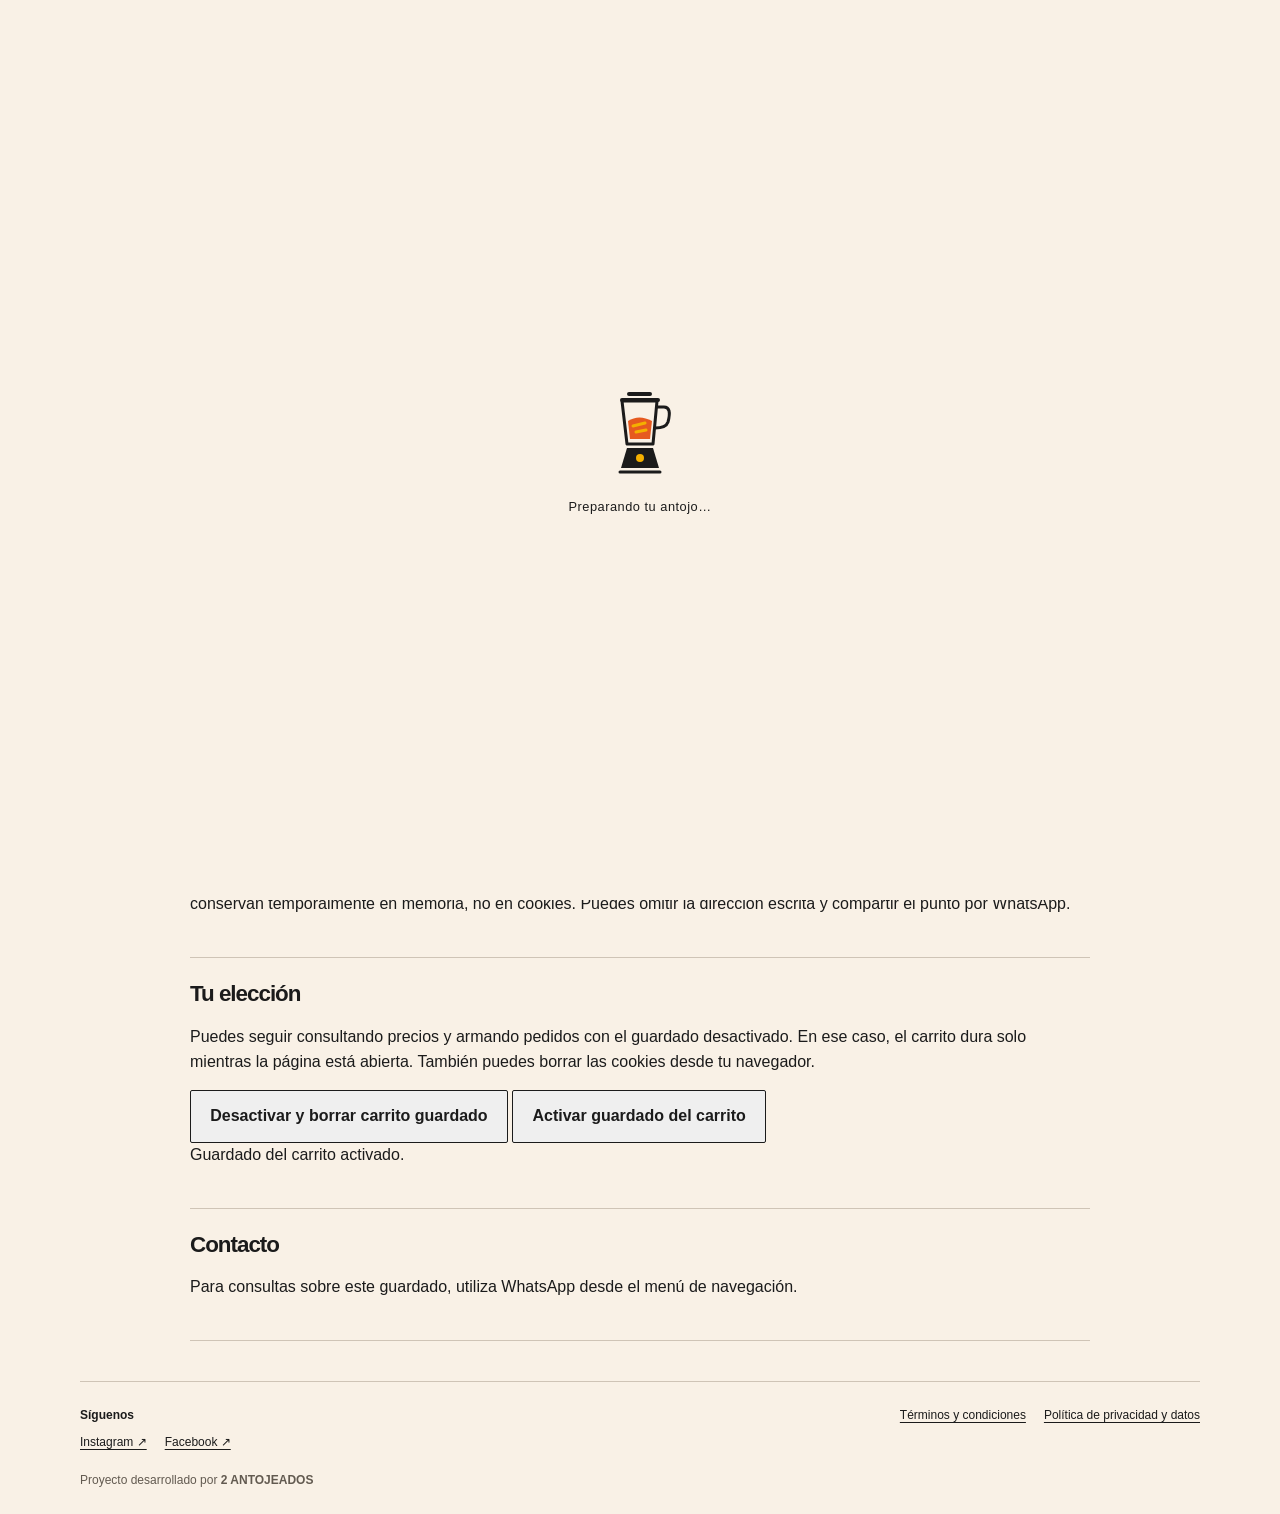
<file: cookies/index.html>
<!doctype html><html lang="es-MX"><head>
<meta charset="utf-8"><meta name="viewport" content="width=device-width, initial-scale=1">
<meta name="theme-color" content="#F9F1E6"><title>Política de privacidad y datos · Antojea2</title>
<link rel="icon" type="image/png" href="../assets/icons/favicon.png">
<link rel="stylesheet" href="../assets/css/global.css">
<script defer src="../assets/js/config.js"></script><script defer src="../assets/js/cart-cookies.js"></script><script defer src="../assets/js/main.js"></script>
</head><body><a class="skip-link" href="#contenido">Saltar al contenido</a>
  <header class="site-header"><div class="header-inner wrap">
    <a class="wordmark" data-link="home" href="../" aria-label="Antojea2, inicio" data-image-frame><img src="../assets/icons/logo_letras%20negras.webp" alt="" width="128" height="50" data-fallback><span class="brand-fallback" hidden>Antojea<span>2</span></span></a>
    <details class="site-navigation"><summary aria-label="Menú de navegación"><svg width="24" height="24" viewBox="0 0 24 24" aria-hidden="true"><path d="M3 6h18M3 12h18M3 18h18" fill="none" stroke="currentColor" stroke-width="2"/></svg><span>Menú</span></summary>
      <nav aria-label="Principal"><a data-link="home" href="../">Inicio</a><a data-link="menu" href="../menu/">Ver el menú y pedir</a><button type="button" id="open-contact" hidden>Contacto</button><a data-link="promotions" href="../promociones/">Promociones</a></nav>
    </details>
  </div></header>
<main id="contenido" class="wrap information-page"><h1>Política de privacidad y datos</h1>
<p>Usamos cookies funcionales propias para recordar tu carrito en este navegador. Al continuar utilizando el sitio después de este aviso, se mantiene activo este guardado, salvo que lo desactives aquí. Consultar precios no te suscribe a publicidad ni autoriza otros usos de tus datos.</p>
<section><h2>Qué guardamos</h2><p>Las cookies antojea_cart_count y antojea_cart_0 y antojea_cart_1 contienen identificadores de productos, cantidades y opciones. Duran hasta 7 días desde el último cambio guardado. No guardan nombre, teléfono, dirección, coordenadas, observaciones ni datos bancarios. Al recuperar el carrito se usan precios y disponibilidad actuales.</p>
<p>Si desactivas el guardado, antojea_cart_preference recuerda esa decisión durante 7 días. No instalamos cookies publicitarias ni de analítica propias. Los enlaces externos y los mapas de OpenStreetMap tienen sus propias políticas; los mapas se cargan al abrirlos o compartir tu ubicación.</p></section>
<section><h2>Contacto para el pedido</h2><p>Puedes proporcionar teléfono o correo opcionalmente para atender tu pedido. Este contacto se incluye en el mensaje que envías por WhatsApp y, si el registro en Sheets está activado, en la solicitud del negocio. No se guarda en las cookies del carrito y no te suscribe a promociones.</p></section><section><h2>Búsqueda de direcciones</h2><p>Al dejar de escribir la dirección durante un momento, o pulsar Buscar dirección, enviamos el texto de la dirección a Photon (Komoot), que utiliza datos de OpenStreetMap. La búsqueda se limita a Querétaro, México. No enviamos a ese buscador el teléfono, correo, nombre, pedido ni observaciones. Escribe referencias personales en Observaciones. Los resultados se conservan temporalmente en memoria, no en cookies. Puedes omitir la dirección escrita y compartir el punto por WhatsApp.</p></section><section><h2>Tu elección</h2><p>Puedes seguir consultando precios y armando pedidos con el guardado desactivado. En ese caso, el carrito dura solo mientras la página está abierta. También puedes borrar las cookies desde tu navegador.</p>
<button type="button" class="button" id="disable-cart-cookies">Desactivar y borrar carrito guardado</button>
<button type="button" class="button" id="enable-cart-cookies">Activar guardado del carrito</button>
<p id="cookie-choice-status" role="status"></p></section>
<section><h2>Contacto</h2><p>Para consultas sobre este guardado, utiliza WhatsApp desde el menú de navegación.</p></section></main>
<footer class="site-footer wrap">
  <div class="footer-social"><strong>Síguenos</strong><nav aria-label="Redes sociales de Antojea2">
    <a data-link="social.instagram" target="_blank" rel="noopener noreferrer" aria-disabled="true">Instagram ↗</a>
    <a data-link="social.facebook" target="_blank" rel="noopener noreferrer" aria-disabled="true">Facebook ↗</a>
  </nav></div>
  <nav class="footer-links" aria-label="Información del sitio">
    <a data-link="terms" href="../terminos/">Términos y condiciones</a>
    <a data-link="cookies" href="../cookies/">Política de privacidad y datos</a>
  </nav>
  <p class="footer-credit">Proyecto desarrollado por <strong>2 ANTOJEADOS</strong></p>
</footer>
  <dialog id="contact-dialog" class="sheet contact-dialog shared-dialog" aria-labelledby="contact-title">
    <header class="sheet-header"><h2 id="contact-title">WhatsApp principal y respaldo</h2><button type="button" class="close-button" data-contact-close aria-label="Cerrar contacto">×</button></header>
    <div class="sheet-body">
      <a class="contact-option" data-link="whatsapp" target="_blank" rel="noopener noreferrer" aria-disabled="true"><span><strong>WhatsApp principal</strong><span data-contact-number="whatsapp"></span></span><span aria-hidden="true">↗</span></a>
      <a class="contact-option" data-link="whatsappBackup" target="_blank" rel="noopener noreferrer" hidden><span><strong>WhatsApp de respaldo</strong><span data-contact-number="whatsappBackup"></span></span><span aria-hidden="true">↗</span></a>
    </div>
  </dialog>
</body></html>
</file>
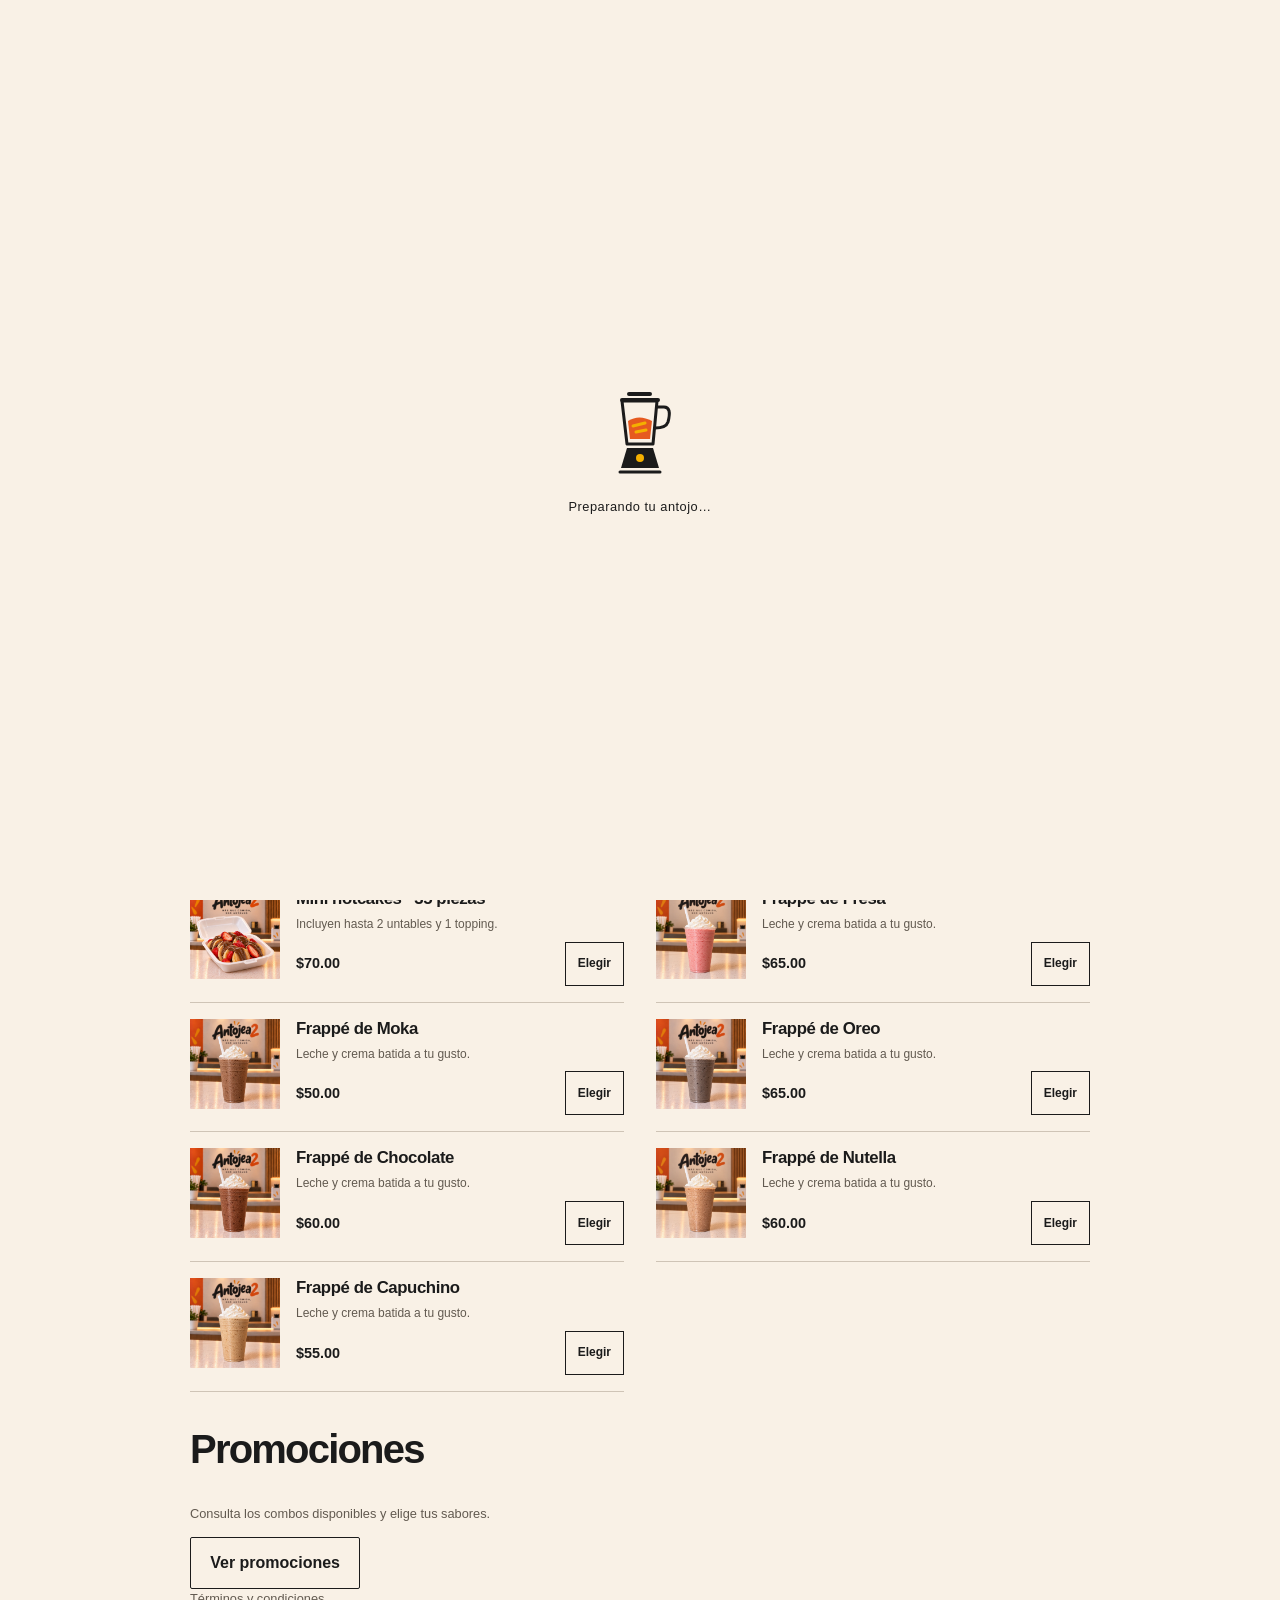
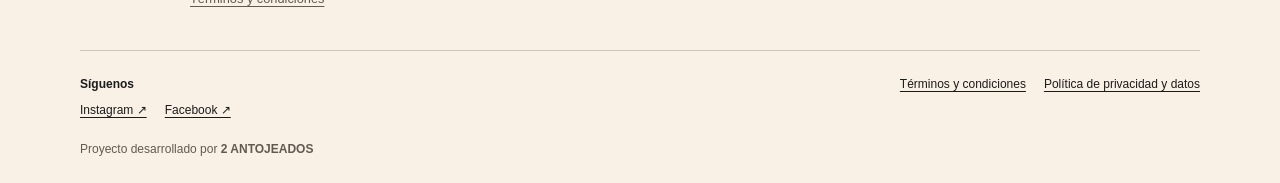
<file: menu/index.html>
<!doctype html>
<html lang="es-MX">
<head>
  <meta charset="utf-8">
  <meta name="viewport" content="width=device-width, initial-scale=1">
  <meta name="theme-color" content="#F9F1E6">
  <meta name="description" content="Menú de Antojea2. Personaliza tus frappés, mini hotcakes y combos, y pide por WhatsApp.">
  <title>Menú · Antojea2</title>
  <link rel="manifest" href="../site.webmanifest">
  <link rel="icon" type="image/png" href="../assets/icons/favicon.png">
  <link rel="stylesheet" href="../assets/css/global.css">
  <link rel="stylesheet" href="../assets/css/menu.css">
  <script defer src="../assets/js/config.js"></script>
  <script defer src="../assets/js/products.js"></script>
  <script defer src="../assets/js/promo-codes.js"></script>
  <script defer src="../assets/js/cart-cookies.js"></script>
  <script defer src="../assets/js/main.js"></script>
  <script defer src="../assets/js/schedule.js"></script>
  <script defer src="../assets/js/orders.js"></script>
  <script defer src="../assets/js/address-search.js"></script>
  <script defer src="../assets/js/menu.js"></script>
</head>
<body>
  <a class="skip-link" href="#contenido">Saltar al contenido</a>
  <header class="site-header"><div class="header-inner wrap">
    <a class="wordmark" data-link="home" href=".././" aria-label="Antojea2, inicio" data-image-frame><img src="../assets/icons/logo_letras%20negras.webp" alt="" width="128" height="50" data-fallback><span class="brand-fallback" hidden>Antojea<span>2</span></span></a>
    <details class="site-navigation"><summary aria-label="Menú de navegación"><svg width="24" height="24" viewBox="0 0 24 24" aria-hidden="true"><path d="M3 6h18M3 12h18M3 18h18" fill="none" stroke="currentColor" stroke-width="2"/></svg><span>Menú</span></summary>
      <nav aria-label="Principal"><a data-link="home" href=".././">Inicio</a><a data-link="menu" href="../menu/">Ver el menú y pedir</a><button type="button" id="open-contact" hidden>Contacto</button><a data-link="promotions" href="../promociones/">Promociones</a></nav>
    </details>
  </div></header>
  <main id="contenido" class="wrap menu-main">
    <header class="menu-intro"><h1>¿Qué se te antoja?</h1><p>Precios en MXN · Vigentes hasta nuevo aviso.</p><p class="business-hours"><strong>Horario</strong><span data-business-hours>Miércoles a domingo · 4:30 p. m. a 10:30 p. m.</span></p><p class="service-notice" data-service-notice>Por el momento, solo envío a domicilio o recoger.</p></header>
    <nav class="view-switch" aria-label="Elige cómo consultar el menú" id="view-switch" hidden>
      <button type="button" data-view="menu" aria-pressed="false" aria-controls="menu-view">Ver menú</button>
      <button type="button" data-view="order" aria-pressed="true" aria-controls="catalogo">Armar pedido</button>
    </nav>
    <section id="menu-view" aria-label="Menú en imagen" class="menu-viewer" hidden>
      <div class="viewer-toolbar" aria-label="Controles del menú" hidden id="viewer-controls">
        <span class="viewer-caption">Menú actualizado · Amplía para leer.</span>
        <button type="button" id="zoom-out" aria-label="Reducir menú">−</button>
        <output id="zoom-label" aria-live="polite">100%</output>
        <button type="button" id="zoom-in" aria-label="Ampliar menú">+</button>
        <button type="button" id="zoom-reset">Ajustar</button>
      </div>
      <div class="menu-viewport" id="menu-viewport" role="region" aria-label="Menú completo, desplázate para leerlo" tabindex="0">
        <div class="menu-sheet" id="menu-sheet" data-image-frame>
          <img id="menu-image" src="../assets/img/menu/menu.webp?v=20260929" alt="Menú completo de Antojea2. Para consultar los productos en texto elige Armar pedido." width="1024" height="1536" data-fallback>
          <p class="image-fallback" hidden>La imagen no está disponible. Consulta los productos en Armar pedido.</p>
        </div>
      </div>
    </section>
    <section id="catalogo" class="catalog" aria-label="Elige tus productos">
      <nav class="categories" id="categories" aria-label="Filtrar productos por categoría"></nav>
      <p id="catalog-status" class="sr-only" role="status"></p>
      <div class="product-grid" id="products"></div>
    </section>
    <noscript><p>El menú está disponible en imagen. Activa JavaScript para personalizar productos y armar tu pedido.</p></noscript>
    <p id="order-status" class="order-status" role="status"></p>
    <section id="promociones" class="terms" aria-label="Promociones">
      <h2>Promociones</h2><p>Consulta los combos disponibles y elige tus sabores.</p>
      <a class="button" data-link="promotions" href="../promociones/">Ver promociones</a>
      <p><a data-link="terms" href="../terminos/">Términos y condiciones</a></p>
    </section>
  </main>
  <footer class="site-footer wrap">
  <div class="footer-social"><strong>Síguenos</strong><nav aria-label="Redes sociales de Antojea2">
    <a data-link="social.instagram" target="_blank" rel="noopener noreferrer" aria-disabled="true">Instagram ↗</a>
    <a data-link="social.facebook" target="_blank" rel="noopener noreferrer" aria-disabled="true">Facebook ↗</a>
  </nav></div>
  <nav class="footer-links" aria-label="Información del sitio">
    <a data-link="terms" href="../terminos/">Términos y condiciones</a>
    <a data-link="cookies" href="../cookies/">Política de privacidad y datos</a>
  </nav>
  <p class="footer-credit">Proyecto desarrollado por <strong>2 ANTOJEADOS</strong></p>
</footer>

  <div class="cart-bar" id="cart-bar" hidden><button type="button" id="review-order"><span>Ver pedido <span id="cart-count"></span></span><strong id="cart-subtotal"></strong></button></div>

  <dialog id="contact-dialog" class="sheet contact-dialog shared-dialog" aria-labelledby="contact-title">
    <header class="sheet-header"><h2 id="contact-title">WhatsApp principal y respaldo</h2><button type="button" class="close-button" data-contact-close aria-label="Cerrar contacto">×</button></header>
    <div class="sheet-body">
      <a class="contact-option" data-link="whatsapp" target="_blank" rel="noopener noreferrer" aria-disabled="true"><span><strong>WhatsApp principal</strong><span data-contact-number="whatsapp"></span></span><span aria-hidden="true">↗</span></a>
      <a class="contact-option" data-link="whatsappBackup" target="_blank" rel="noopener noreferrer" hidden><span><strong>WhatsApp de respaldo</strong><span data-contact-number="whatsappBackup"></span></span><span aria-hidden="true">↗</span></a>
    </div>
  </dialog>

  <dialog id="photo-dialog" class="sheet photo-dialog" aria-labelledby="photo-title">
    <header class="sheet-header"><h2 id="photo-title">Foto del producto</h2><button type="button" class="close-button" data-close="photo-dialog" aria-label="Cerrar imagen">×</button></header>
    <div class="photo-controls" aria-label="Ampliación de la foto">
      <button type="button" id="photo-zoom-out" aria-label="Reducir foto">−</button><output id="photo-zoom-label" aria-live="polite">100%</output><button type="button" id="photo-zoom-in" aria-label="Ampliar foto">+</button><button type="button" id="photo-reset">Ajustar</button>
    </div>
    <p class="photo-instructions" id="photo-help">Amplía con + y desplázate para ver los detalles.</p>
    <div id="photo-viewport" class="photo-viewport" role="region" aria-label="Imagen ampliada" aria-describedby="photo-help" tabindex="0">
      <div id="photo-canvas" data-image-frame><img id="product-photo" alt="" data-fallback><p id="photo-fallback" class="image-fallback" hidden>La foto no está disponible por el momento.</p></div>
    </div>
  </dialog>

  <dialog id="customizer" class="sheet" aria-labelledby="custom-title">
    <form id="custom-form">
      <header class="sheet-header"><div><p class="eyebrow">A tu gusto</p><h2 id="custom-title"></h2></div><button type="button" class="close-button" data-close="customizer" aria-label="Cerrar personalización">×</button></header>
      <div class="sheet-body"><p id="custom-description" class="muted"></p><div id="custom-options"></div><p id="custom-error" class="form-error" role="alert"></p></div>
      <footer class="sheet-actions"><label class="quantity-label" for="custom-quantity">Cantidad<input id="custom-quantity" type="number" min="1" max="99" step="1" value="1" required inputmode="numeric"></label><button class="button button--dark" type="submit" id="custom-submit">Agregar <span id="custom-total"></span></button></footer>
    </form>
  </dialog>

  <dialog id="cart-dialog" class="sheet" aria-labelledby="draft-title">
    <header class="sheet-header"><h2 id="draft-title">Tu pedido</h2><button type="button" class="close-button" data-close="cart-dialog" aria-label="Cerrar pedido">×</button></header>
    <div class="sheet-body">
      <p id="cart-empty" hidden>Tu pedido está vacío. Elige algo rico en Armar pedido.</p>
      <section id="order-reference" class="order-reference" aria-label="Folio del pedido" hidden>
        <p>Folio de pedido <strong id="order-folio"></strong></p>
        <button id="copy-folio" type="button" class="text-button">Copiar folio</button>
        <span id="folio-copy-status" class="muted" role="status"></span>
        <p class="muted">Usa este folio para identificar tu pedido. Si cambias sus datos, se genera uno nuevo.</p>
      </section>
      <div class="cart-tools"><button type="button" class="button" id="clear-list" hidden>Vaciar carrito</button></div>
      <ul id="draft-items" class="draft-items"></ul>
      <div id="cart-details">
        <p id="cart-persistence" class="muted" role="status"></p>
        <div id="customer-fields">
          <label for="customer-name">Tu nombre · opcional</label>
          <input id="customer-name" autocomplete="given-name" maxlength="80">
          <p id="contact-help" class="muted">Si quieres, déjanos un teléfono o correo para contactarte sobre tu pedido. Puedes continuar sin llenarlos.</p>
          <label for="customer-phone">Teléfono · opcional</label>
          <input id="customer-phone" type="tel" autocomplete="tel" maxlength="20" inputmode="tel">
          <label for="customer-email">Correo electrónico · opcional</label>
          <input id="customer-email" type="email" autocomplete="email" maxlength="254" aria-describedby="contact-help">
          <p class="muted">Usamos tu contacto y los datos de entrega que agregues para atender el pedido. No te suscribimos a promociones.</p>
        </div>
        <div class="bot-field" aria-hidden="true" inert>
          <label for="order-website">Deja este campo vacío</label>
          <input id="order-website" name="website" tabindex="-1" autocomplete="off">
        </div>
        <label for="order-schedule">¿Para cuándo?</label>
        <select id="order-schedule" aria-describedby="schedule-note"></select>
        <p id="schedule-note" class="muted" role="status"></p>
        <fieldset class="fulfillment-choice"><legend>¿Cómo lo recibes?</legend>
          <label><input type="radio" name="fulfillment" value="delivery" checked> Envío a domicilio</label>
          <label><input type="radio" name="fulfillment" value="pickup"> Recoger</label>
        </fieldset>
        <section id="pickup-details" class="pickup-details" aria-label="Punto para recoger" hidden><p>Consulta el punto para recoger tu pedido.</p><button type="button" class="text-button" id="open-pickup">Ver ubicación para recoger</button></section>
        <details id="delivery-details" class="delivery-details"><summary>Datos de entrega · opcional</summary>
          <label for="delivery-address">Dirección de entrega · Querétaro, México</label>
          <textarea id="delivery-address" rows="2" maxlength="400" autocomplete="street-address" placeholder="Calle, número y colonia" aria-describedby="address-search-help"></textarea>
          <p id="address-search-help" class="muted">Buscamos la dirección al dejar de escribir un momento, solo en Querétaro, México, con Photon / OpenStreetMap. Pon referencias personales en Observaciones.</p>
          <button type="button" class="text-button" id="search-address">Buscar dirección en el mapa</button>
          <div class="location-actions"><button type="button" class="button" id="use-location">Usar mi ubicación</button><button type="button" class="text-button" id="remove-location" hidden>Quitar ubicación</button></div>
          <p class="muted">Agrega tu ubicación actual al pedido. Revisa que sea el lugar de entrega.</p>
          <p id="location-status" class="muted" role="status"></p><p id="shipping-estimate" class="muted" hidden></p>
          <div id="location-preview" hidden>
            <iframe id="customer-map" class="map-preview" title="Vista previa de tu ubicación de entrega en OpenStreetMap" loading="lazy" referrerpolicy="strict-origin-when-cross-origin"></iframe>
            <p class="map-attribution">© <a data-link="maps.attribution">OpenStreetMap</a></p>
          </div>
          <a id="location-map" class="text-link" target="_blank" rel="noopener noreferrer" hidden>Revisar punto en Google Maps ↗</a>
        </details>
        <label for="payment-method">¿Cómo vas a pagar?</label>
        <select id="payment-method" required aria-describedby="payment-help">
          <option value="">Elige un método de pago</option>
          <option value="cash">Efectivo</option>
          <option value="transfer">Transferencia</option>
          <option value="card">Tarjeta · sin contacto</option>
        </select>
        <p id="payment-help" class="muted">Selecciona cómo pagarás al confirmar tu pedido.</p>
        <section id="transfer-details" class="transfer-details" aria-label="Datos para transferencia" hidden>
          <h3>Transferencia bancaria</h3><dl id="transfer-data"></dl>
          <p id="copy-status" class="muted" role="status"></p>
          <p class="muted">Espera a que confirmemos disponibilidad y total antes de transferir. Después, comparte tu comprobante por WhatsApp.</p>
        </section>
        <details class="promo-redemption"><summary>Redimir promoción</summary>
          <label for="promo-code">Código de promoción</label>
          <div class="promo-entry"><input id="promo-code" maxlength="40" autocomplete="off" autocapitalize="characters" spellcheck="false"><button type="button" class="button" id="redeem-promo">Canjear código</button></div>
          <button type="button" class="text-button" id="remove-promo" hidden>Quitar promoción</button>
          <p id="promo-status" class="muted" role="status"></p>
        </details>
        <label for="order-notes">Observaciones</label><textarea id="order-notes" rows="2" maxlength="600" placeholder="¿Algo más que debamos saber?"></textarea>
        <section class="order-estimate" aria-label="Resumen de importes" aria-live="polite">
          <p class="subtotal">Productos con extras <strong id="estimate-products"></strong></p>
          <p class="subtotal" id="discount-row" hidden>Descuento <strong id="estimate-discount"></strong></p>
          <p class="subtotal">Envío estimado <strong id="estimate-shipping">Por confirmar</strong></p>
          <p class="subtotal" id="estimate-total-row" hidden>Total estimado <strong id="estimate-total"></strong></p>
          <p class="muted" id="estimate-note">Confirmaremos el costo y la cobertura antes de cobrar.</p>
        </section>
      </div>
    </div>
    <footer class="cart-actions" id="cart-actions"><p class="subtotal">Subtotal con extras <strong id="subtotal"></strong></p><p class="muted" id="cart-shipping-summary">Envío estimado: por confirmar</p><p class="muted" id="fulfillment-note">Envío y disponibilidad por confirmar.</p><p id="registration-status" class="muted" role="status" hidden></p><a id="send-list" class="button button--dark" target="_blank" rel="noopener noreferrer" aria-disabled="true">Enviar pedido por WhatsApp ↗</a><a id="send-backup" class="backup-contact" target="_blank" rel="noopener noreferrer" hidden>¿No te responden en el WhatsApp principal? Enviar al respaldo ↗</a></footer>
  </dialog>
  <dialog id="pickup-dialog" class="sheet" aria-labelledby="pickup-title">
    <header class="sheet-header"><h2 id="pickup-title">Punto para recoger</h2><button type="button" class="close-button" data-close="pickup-dialog" aria-label="Cerrar ubicación">×</button></header>
    <div class="sheet-body"><p id="pickup-address"></p>
      <iframe id="pickup-map" class="map-preview" title="Punto para recoger Antojea2 en OpenStreetMap" referrerpolicy="strict-origin-when-cross-origin"></iframe>
      <p class="map-attribution">© <a data-link="maps.attribution">OpenStreetMap</a></p>
      <a id="pickup-directions" class="text-link" target="_blank" rel="noopener noreferrer">Cómo llegar ↗</a>
      <p class="muted">Confirma tu pedido y la hora antes de acudir.</p>
    </div>
  </dialog>
  <dialog id="location-confirm-dialog" class="sheet" aria-labelledby="location-confirm-title">
    <header class="sheet-header"><h2 id="location-confirm-title">¿Está correcta esta ubicación?</h2><button type="button" class="close-button" data-close="location-confirm-dialog" aria-label="Cerrar confirmación de ubicación">×</button></header>
    <div class="sheet-body">
      <iframe id="confirm-location-map" class="map-preview" title="Confirma el punto de entrega en OpenStreetMap" referrerpolicy="strict-origin-when-cross-origin"></iframe>
      <div id="address-results" aria-label="Direcciones encontradas"></div>
      <p class="map-attribution">© <a data-link="maps.attribution">OpenStreetMap</a></p>
      <p id="confirm-location-coordinates" class="muted"></p>
      <p>Si el mapa no carga o la ubicación no es correcta, puedes continuar. Cuando confirmemos tu pedido por WhatsApp, comparte ahí la ubicación correcta.</p>
      <button type="button" class="button button--dark" id="confirm-location-yes">Sí, es correcta</button>
      <button type="button" class="text-button" data-close="location-confirm-dialog">Compartir después por WhatsApp</button>
    </div>
  </dialog>
</body>
</html>
</file>
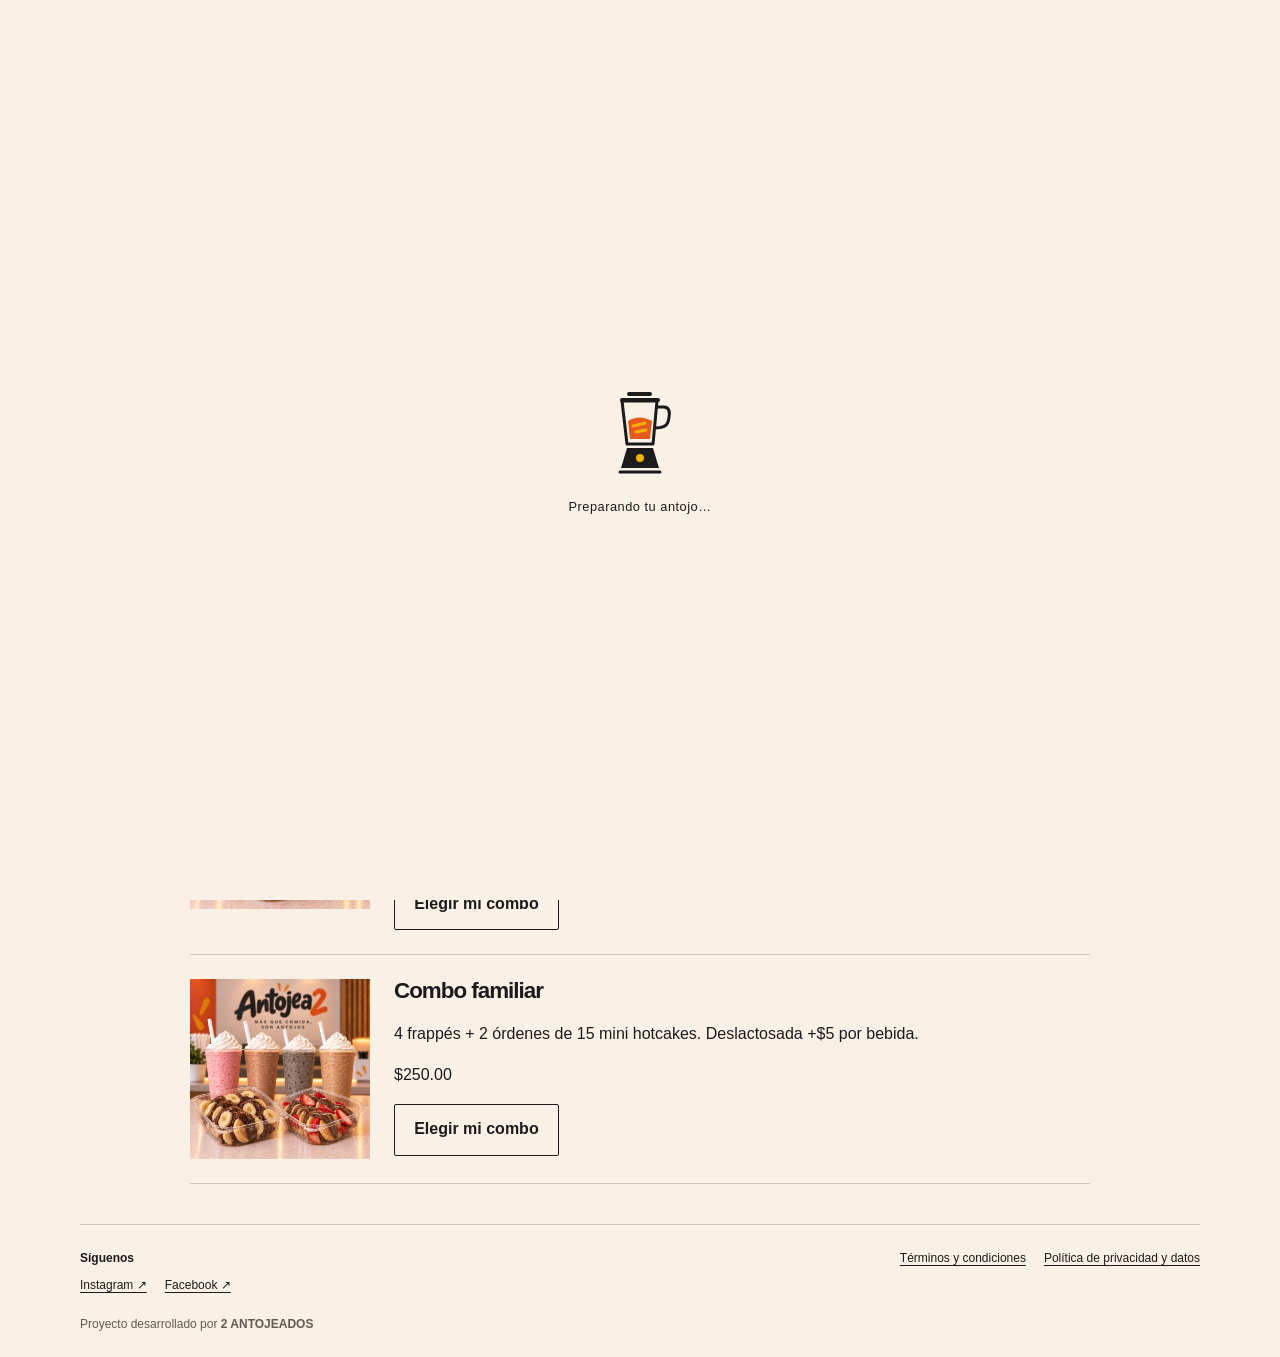
<file: promociones/index.html>
<!doctype html><html lang="es-MX"><head>
<meta charset="utf-8"><meta name="viewport" content="width=device-width, initial-scale=1">
<meta name="theme-color" content="#F9F1E6"><title>Antojea2 · promociones</title>
<link rel="icon" type="image/png" href="../assets/icons/favicon.png">
<link rel="stylesheet" href="../assets/css/global.css">
<script defer src="../assets/js/config.js"></script><script defer src="../assets/js/cart-cookies.js"></script><script defer src="../assets/js/main.js"></script><script defer src="../assets/js/products.js"></script><script defer src="../assets/js/promotions.js"></script>
</head><body><a class="skip-link" href="#contenido">Saltar al contenido</a>
  <header class="site-header"><div class="header-inner wrap">
    <a class="wordmark" data-link="home" href="../" aria-label="Antojea2, inicio" data-image-frame><img src="../assets/icons/logo_letras%20negras.webp" alt="" width="128" height="50" data-fallback><span class="brand-fallback" hidden>Antojea<span>2</span></span></a>
    <details class="site-navigation"><summary aria-label="Menú de navegación"><svg width="24" height="24" viewBox="0 0 24 24" aria-hidden="true"><path d="M3 6h18M3 12h18M3 18h18" fill="none" stroke="currentColor" stroke-width="2"/></svg><span>Menú</span></summary>
      <nav aria-label="Principal"><a data-link="home" href="../">Inicio</a><a data-link="menu" href="../menu/">Ver el menú y pedir</a><button type="button" id="open-contact" hidden>Contacto</button><a data-link="promotions" href="../promociones/">Promociones</a></nav>
    </details>
  </div></header>
<main id="contenido" class="wrap information-page"><h1>Promociones</h1><p>Combos para compartir o quitarte el antojo.</p>
<div id="promotion-list"></div>
<noscript><p>Activa JavaScript para consultar los combos y precios vigentes.</p></noscript></main>
<footer class="site-footer wrap">
  <div class="footer-social"><strong>Síguenos</strong><nav aria-label="Redes sociales de Antojea2">
    <a data-link="social.instagram" target="_blank" rel="noopener noreferrer" aria-disabled="true">Instagram ↗</a>
    <a data-link="social.facebook" target="_blank" rel="noopener noreferrer" aria-disabled="true">Facebook ↗</a>
  </nav></div>
  <nav class="footer-links" aria-label="Información del sitio">
    <a data-link="terms" href="../terminos/">Términos y condiciones</a>
    <a data-link="cookies" href="../cookies/">Política de privacidad y datos</a>
  </nav>
  <p class="footer-credit">Proyecto desarrollado por <strong>2 ANTOJEADOS</strong></p>
</footer>
  <dialog id="contact-dialog" class="sheet contact-dialog shared-dialog" aria-labelledby="contact-title">
    <header class="sheet-header"><h2 id="contact-title">WhatsApp principal y respaldo</h2><button type="button" class="close-button" data-contact-close aria-label="Cerrar contacto">×</button></header>
    <div class="sheet-body">
      <a class="contact-option" data-link="whatsapp" target="_blank" rel="noopener noreferrer" aria-disabled="true"><span><strong>WhatsApp principal</strong><span data-contact-number="whatsapp"></span></span><span aria-hidden="true">↗</span></a>
      <a class="contact-option" data-link="whatsappBackup" target="_blank" rel="noopener noreferrer" hidden><span><strong>WhatsApp de respaldo</strong><span data-contact-number="whatsappBackup"></span></span><span aria-hidden="true">↗</span></a>
    </div>
  </dialog>
</body></html>
</file>
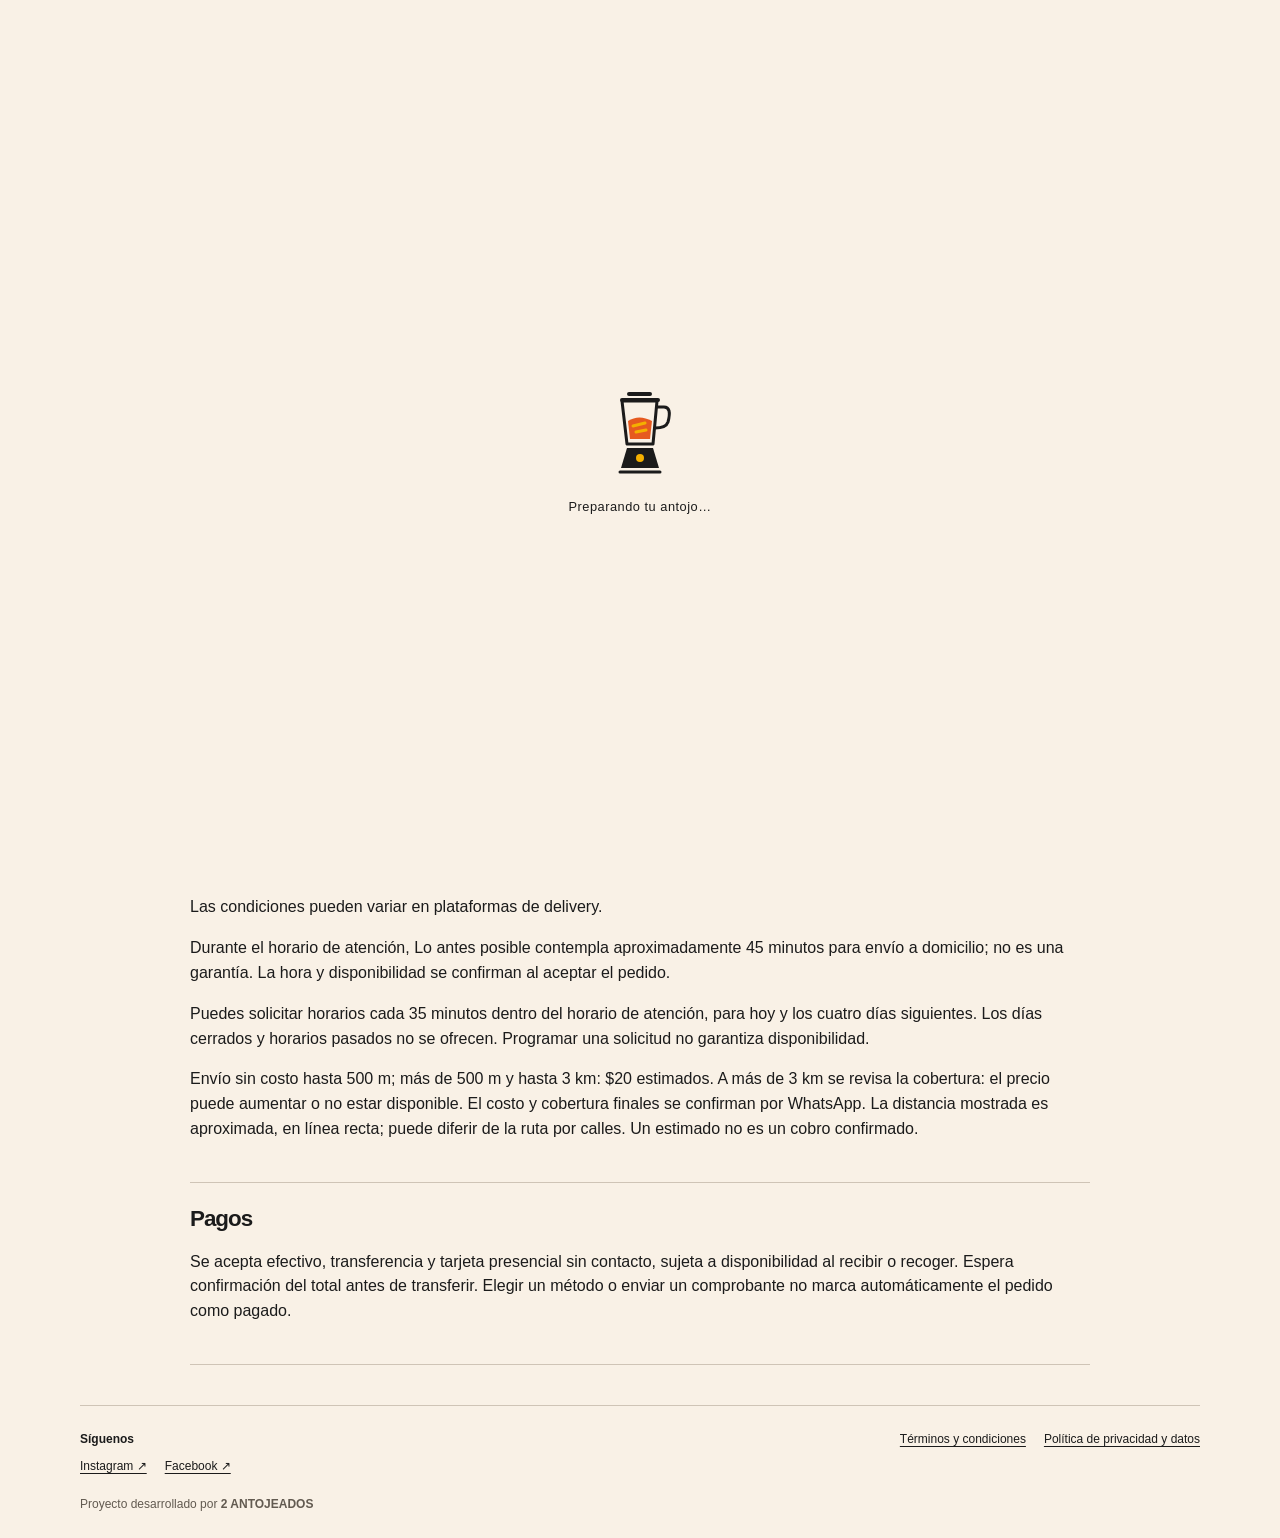
<file: terminos/index.html>
<!doctype html><html lang="es-MX"><head>
<meta charset="utf-8"><meta name="viewport" content="width=device-width, initial-scale=1">
<meta name="theme-color" content="#F9F1E6"><title>Antojea2 · terminos</title>
<link rel="icon" type="image/png" href="../assets/icons/favicon.png">
<link rel="stylesheet" href="../assets/css/global.css">
<script defer src="../assets/js/config.js"></script><script defer src="../assets/js/cart-cookies.js"></script><script defer src="../assets/js/main.js"></script>
</head><body><a class="skip-link" href="#contenido">Saltar al contenido</a>
  <header class="site-header"><div class="header-inner wrap">
    <a class="wordmark" data-link="home" href="../" aria-label="Antojea2, inicio" data-image-frame><img src="../assets/icons/logo_letras%20negras.webp" alt="" width="128" height="50" data-fallback><span class="brand-fallback" hidden>Antojea<span>2</span></span></a>
    <details class="site-navigation"><summary aria-label="Menú de navegación"><svg width="24" height="24" viewBox="0 0 24 24" aria-hidden="true"><path d="M3 6h18M3 12h18M3 18h18" fill="none" stroke="currentColor" stroke-width="2"/></svg><span>Menú</span></summary>
      <nav aria-label="Principal"><a data-link="home" href="../">Inicio</a><a data-link="menu" href="../menu/">Ver el menú y pedir</a><button type="button" id="open-contact" hidden>Contacto</button><a data-link="promotions" href="../promociones/">Promociones</a></nav>
    </details>
  </div></header>
<main id="contenido" class="wrap information-page"><h1>Términos y condiciones</h1>
<section><h2>Promociones</h2><p>Válidas hasta agotar existencias. Sin restricciones adicionales de días u horarios distintos a los del negocio.</p></section>
<section><h2>Combos y personalización</h2>
<ul><li>Pareja: dos frappés; cada uno puede ser de cualquiera de los sabores disponibles. Leche deslactosada: $5 adicionales por bebida.</li><li>Pa’l Antojo: un frappé de cualquier sabor disponible y 15 mini hotcakes con Nutella y fresa. Leche deslactosada: $5 adicionales.</li><li>Pa&#8217; Disfrutar: dos frappés de cualquier sabor disponible y una orden de 15 mini hotcakes con hasta dos untables y un topping.</li><li>Familiar: cuatro frappés de cualquier sabor disponible y dos órdenes de 15 mini hotcakes, cada una con hasta dos untables y un topping.</li><li>En todos los combos, la leche deslactosada cuesta $5 adicionales por bebida.</li><li>Puedes elegir con o sin crema batida, sin recargo.</li><li>Mini hotcakes personalizables: hasta dos untables y un topping incluidos. Untable extra: $5 por porción; topping extra: $10.</li></ul></section>
<section><h2>Pedidos, horarios y entrega</h2><p>Atendemos miércoles a domingo, de 4:30 p. m. a 10:30 p. m. Los precios están en MXN y son vigentes hasta nuevo aviso. Las condiciones pueden variar en plataformas de delivery.</p>
<p>Durante el horario de atención, Lo antes posible contempla aproximadamente 45 minutos para envío a domicilio; no es una garantía. La hora y disponibilidad se confirman al aceptar el pedido.</p>
<p>Puedes solicitar horarios cada 35 minutos dentro del horario de atención, para hoy y los cuatro días siguientes. Los días cerrados y horarios pasados no se ofrecen. Programar una solicitud no garantiza disponibilidad.</p>
<p>Envío sin costo hasta 500 m; más de 500 m y hasta 3 km: $20 estimados. A más de 3 km se revisa la cobertura: el precio puede aumentar o no estar disponible. El costo y cobertura finales se confirman por WhatsApp. La distancia mostrada es aproximada, en línea recta; puede diferir de la ruta por calles. Un estimado no es un cobro confirmado.</p></section>
<section><h2>Pagos</h2><p>Se acepta efectivo, transferencia y tarjeta presencial sin contacto, sujeta a disponibilidad al recibir o recoger. Espera confirmación del total antes de transferir. Elegir un método o enviar un comprobante no marca automáticamente el pedido como pagado.</p></section></main>
<footer class="site-footer wrap">
  <div class="footer-social"><strong>Síguenos</strong><nav aria-label="Redes sociales de Antojea2">
    <a data-link="social.instagram" target="_blank" rel="noopener noreferrer" aria-disabled="true">Instagram ↗</a>
    <a data-link="social.facebook" target="_blank" rel="noopener noreferrer" aria-disabled="true">Facebook ↗</a>
  </nav></div>
  <nav class="footer-links" aria-label="Información del sitio">
    <a data-link="terms" href="../terminos/">Términos y condiciones</a>
    <a data-link="cookies" href="../cookies/">Política de privacidad y datos</a>
  </nav>
  <p class="footer-credit">Proyecto desarrollado por <strong>2 ANTOJEADOS</strong></p>
</footer>
  <dialog id="contact-dialog" class="sheet contact-dialog shared-dialog" aria-labelledby="contact-title">
    <header class="sheet-header"><h2 id="contact-title">WhatsApp principal y respaldo</h2><button type="button" class="close-button" data-contact-close aria-label="Cerrar contacto">×</button></header>
    <div class="sheet-body">
      <a class="contact-option" data-link="whatsapp" target="_blank" rel="noopener noreferrer" aria-disabled="true"><span><strong>WhatsApp principal</strong><span data-contact-number="whatsapp"></span></span><span aria-hidden="true">↗</span></a>
      <a class="contact-option" data-link="whatsappBackup" target="_blank" rel="noopener noreferrer" hidden><span><strong>WhatsApp de respaldo</strong><span data-contact-number="whatsappBackup"></span></span><span aria-hidden="true">↗</span></a>
    </div>
  </dialog>
</body></html>
</file>
<file: assets/css/global.css>
:root {
  --carbon: #1B1B1B;
  --orange: #E65A1F;
  --yellow: #F4B000;
  --cream: #F9F1E6;
  --sage: #6B7F73;
  --line: #cfc4b6;
  --muted: #625a50;
  font-family: Arial, Helvetica, sans-serif;
  color: var(--carbon);
  background: var(--cream);
  font-synthesis: none;
}
* { box-sizing: border-box; }
html { scroll-padding-top: 88px; }
body { margin: 0; padding-top: 68px; line-height: 1.55; }
img { display: block; max-width: 100%; height: auto; }
[hidden] { display: none !important; }
a { color: inherit; text-underline-offset: .22em; }
button, textarea, input, select { font: inherit; }
button, .button { min-height: 44px; }
button, a[href], summary { cursor: pointer; }
button { color: inherit; }
:focus-visible { outline: 3px solid var(--sage); outline-offset: 4px; }
h1, h2, h3, p { margin-top: 0; }
h1, h2, h3 { line-height: 1.08; }
h1 { font-size: clamp(2.75rem, 8vw, 5.5rem); letter-spacing: -.065em; }
h2 { font-size: clamp(1.6rem, 4vw, 2.5rem); letter-spacing: -.045em; }
h3 { font-size: 1.2rem; letter-spacing: -.025em; }
.eyebrow { font-size: .7rem; font-weight: 700; letter-spacing: .15em; text-transform: uppercase; }
.wrap { width: min(1120px, calc(100% - 40px)); margin-inline: auto; }
.muted { color: var(--muted); font-size: .9rem; }
.business-hours { border-left: 2px solid var(--sage); padding-left: 12px; margin-block: 0 24px; font-size: .8rem; color: var(--muted); }
.business-hours strong { display: block; color: var(--carbon); margin-bottom: 3px; }
.service-notice { font-size: .8rem; color: var(--muted); margin-bottom: 24px; }
.map-preview { display: block; width: 100%; height: 240px; border: 1px solid var(--line); background: #e9e0d4; }
.information-page { max-width: 900px; padding-block: 40px; }
.information-page h1 { font-size: clamp(2rem, 6vw, 3.5rem); }
.information-page h2 { font-size: 1.4rem; }
.information-page section { padding-block: 24px; border-bottom: 1px solid var(--line); }
.information-page li { margin-block: 10px; }
.promotion-section { display: flex; gap: 24px; flex-wrap: wrap; }
.promotion-section img { width: 180px; height: 180px; object-fit: cover; }
.promotion-section > div { flex: 1 1 240px; }
@media (prefers-reduced-motion: no-preference) {
  html { scroll-behavior: smooth; }
  .site-navigation[open] nav, dialog[open], .information-page, .catalog:not([hidden]), .menu-viewer:not([hidden]) { animation: appear .25s ease-out both; }
  .product { animation: appear .3s ease-out both; }
  .product:nth-child(2n) { animation-delay: .04s; }
  .photo-trigger img { transition: transform .2s ease; }
  .photo-trigger:hover img { transform: scale(1.035); }
  @keyframes appear { from { opacity: 0; transform: translateY(8px); } to { opacity: 1; transform: translateY(0); } }
}
.map-attribution { font-size: .65rem; color: var(--muted); margin: 6px 0 12px; }
.text-link { font-size: .9rem; font-weight: 700; }
.button { display: inline-flex; align-items: center; justify-content: center; padding: .8rem 1.2rem; border: 1px solid var(--carbon); text-decoration: none; font-weight: 700; border-radius: 2px; }
.button--dark { color: var(--cream); background: var(--carbon); }
.button:hover { background: var(--yellow); color: var(--carbon); }
a[aria-disabled="true"] { cursor: default; color: var(--muted); }
.site-footer { display: flex; flex-wrap: wrap; gap: 1rem; justify-content: space-between; border-top: 1px solid var(--line); padding-block: 1.5rem; font-size: .75rem; }
.footer-social strong { display: block; margin-bottom: 8px; }
.footer-social nav, .footer-links { display: flex; flex-wrap: wrap; gap: 10px 18px; }
.footer-links { align-content: start; }
.footer-credit { flex-basis: 100%; margin: 4px 0 0; color: var(--muted); }
.skip-link { position: fixed; left: 12px; top: -100px; z-index: 200; padding: 12px; background: var(--cream); }
.skip-link:focus { top: 12px; }
.sr-only { position: absolute; width: 1px; height: 1px; padding: 0; overflow: hidden; clip-path: inset(50%); white-space: nowrap; }
.image-fallback { display: grid; place-items: center; min-height: 180px; margin: 0; padding: 1.5rem; color: var(--muted); background: #e9e0d4; text-align: center; }
@media (prefers-reduced-motion: no-preference) { a, button { transition: background-color .15s ease, color .15s ease; } }

/* Barra opaca por encima del contenido, sin ocultar los destinos de navegación. */
.site-header { position: fixed; inset: 0 0 auto; z-index: 100; background: var(--cream); border-bottom: 1px solid var(--line); }
.header-inner { display: flex; align-items: center; justify-content: space-between; gap: 16px; height: 68px; }
.header-inner .text-link { font-size: .8rem; }
.wordmark { font-size: 1.7rem; font-weight: 900; letter-spacing: -.08em; text-decoration: none; }
.wordmark span { color: var(--orange); }
.wordmark img { width: 128px; height: 50px; object-fit: contain; }
.wordmark .brand-fallback { padding: 0; font-size: 1.7rem; color: var(--carbon); }
.site-navigation { position: relative; }
.site-navigation summary { display: flex; align-items: center; gap: 10px; min-height: 44px; list-style: none; font-size: .85rem; }
.site-navigation summary::-webkit-details-marker { display: none; }
.site-navigation nav { position: absolute; right: 0; top: 52px; width: min(280px, calc(100vw - 40px)); padding: 12px; border: 1px solid var(--line); background: var(--cream); }
.site-navigation nav a, .site-navigation nav button { display: block; width: 100%; padding: 12px; background: transparent; border: 0; text-align: left; font-size: .9rem; text-decoration: none; }
.site-navigation nav a:hover, .site-navigation nav button:hover { background: var(--yellow); }
body.dialog-open { overflow: hidden; }
.shared-dialog { width: min(560px, calc(100% - 24px)); max-height: 92dvh; padding: 0; border: 0; background: var(--cream); color: var(--carbon); }
.shared-dialog::backdrop { background: rgb(27 27 27 / .5); }
.shared-dialog .sheet-header { display: flex; align-items: center; justify-content: space-between; gap: 16px; padding: 20px 24px; border-bottom: 1px solid var(--line); }
.shared-dialog h2 { margin: 0; font-size: 1.5rem; }
.shared-dialog .close-button { min-width: 44px; border: 1px solid var(--line); background: transparent; font-size: 1.5rem; }
.shared-dialog .sheet-body { padding: 20px 24px; }
.shared-dialog .contact-option { display: flex; justify-content: space-between; gap: 16px; padding-block: 20px; border-bottom: 1px solid var(--line); text-decoration: none; }
.shared-dialog .contact-option strong { display: block; margin-bottom: 6px; }
.shared-dialog [data-contact-number] { font-size: .95rem; color: var(--muted); }
.site-loader { position: fixed; inset: 0; z-index: 150; display: grid; place-content: center; justify-items: center; gap: 18px; background: var(--cream); }
.site-loader svg { width: 80px; height: 96px; color: var(--carbon); }
.site-loader p { margin: 0; font-size: .8rem; letter-spacing: .04em; }
@media (prefers-reduced-motion: no-preference) {
  .blender-jar { transform-origin: 40px 60px; animation: blend-shake .16s infinite alternate; }
  .blender-mix { transform-origin: 40px 43px; animation: blend-mix .6s infinite alternate ease-in-out; }
  @keyframes blend-shake { from { transform: rotate(-1.5deg); } to { transform: rotate(1.5deg); } }
  @keyframes blend-mix { from { transform: translateY(2px) scaleX(.85); } to { transform: translateY(-2px) scaleX(1.05); } }
}
</file>
<file: assets/css/menu.css>
.menu-main { max-width: 900px; }
.menu-intro { padding: 30px 0 20px; }
.menu-intro h1 { font-size: clamp(2rem, 6vw, 3.25rem); margin-bottom: 10px; }
.menu-intro p { font-size: .75rem; color: var(--muted); margin: 0; }
.menu-intro .business-hours { margin-top: 16px; }
.menu-intro .service-notice { margin-top: 12px; }
.view-switch { display: flex; border-bottom: 1px solid var(--line); margin-bottom: 20px; }
.view-switch button { flex: 1; background: transparent; border: 0; border-bottom: 3px solid transparent; padding: 12px; font-weight: 700; }
.view-switch button[aria-pressed="true"] { border-bottom-color: var(--orange); }
.viewer-toolbar { display: flex; flex-wrap: wrap; align-items: center; gap: 6px; padding-bottom: 10px; }
.viewer-caption { margin-right: auto; color: var(--muted); font-size: .75rem; }
.viewer-toolbar button { background: transparent; border: 1px solid var(--line); min-width: 44px; padding-inline: 10px; }
.viewer-toolbar button:disabled { opacity: .4; cursor: default; }
.viewer-toolbar output { min-width: 40px; text-align: center; font-size: .75rem; }
.menu-viewport { max-height: 75svh; overflow: auto; border: 1px solid var(--line); background: #e9e0d4; }
.menu-sheet { width: 100%; }
.menu-sheet img { width: 100%; max-width: none; }
.categories { display: flex; flex-wrap: wrap; gap: 6px; margin-bottom: 24px; }
.categories button { flex: 1 0 auto; padding: 8px 10px; background: transparent; border: 1px solid var(--line); border-radius: 2px; font-size: .8rem; }
.categories button[aria-pressed="true"] { background: var(--carbon); border-color: var(--carbon); color: var(--cream); }
.product-grid { display: grid; column-gap: 32px; }
.product--combo { border-top: 3px solid var(--orange); background: #f3e6d5; padding: 16px; }
.product--combo .add-button { background: var(--orange); border-color: var(--orange); }
.product { display: grid; grid-template-columns: 90px minmax(0, 1fr); gap: 16px; padding-block: 16px; border-bottom: 1px solid var(--line); }
.product-media img { aspect-ratio: 1; width: 100%; object-fit: cover; }
.photo-trigger { display: block; position: relative; width: 100%; padding: 0; border: 0; background: transparent; cursor: zoom-in; }
.product-media .image-fallback { aspect-ratio: 1; min-height: 0; padding: 8px; font-size: .7rem; }
.product h3 { margin: 0 0 6px; font-size: 1.05rem; line-height: 1.2; }
.product-description { color: var(--muted); font-size: .75rem; margin-bottom: 8px; }
.product-bottom { display: flex; align-items: center; justify-content: space-between; flex-wrap: wrap; gap: 8px; }
.product-price { font-size: .9rem; font-weight: 700; }
.add-button { border: 1px solid var(--carbon); padding: 7px 12px; background: transparent; font-weight: 700; font-size: .75rem; }
.add-button:hover:not(:disabled) { background: var(--yellow); }
.add-button:disabled { color: var(--muted); border-color: var(--line); cursor: default; }
.order-status { font-size: .85rem; margin-top: 16px; }
.terms { padding-block: 20px 28px; }
.terms details { border-top: 1px solid var(--line); padding-block: 12px; }
.terms summary { font-size: .85rem; font-weight: 700; min-height: 44px; align-content: center; }
.terms p, .terms li { font-size: .8rem; color: var(--muted); }
.terms li { margin-block: 8px; }
body.has-cart { padding-bottom: calc(92px + env(safe-area-inset-bottom)); }
.cart-bar { position: fixed; bottom: 0; inset-inline: 0; z-index: 90; padding: 12px 20px calc(12px + env(safe-area-inset-bottom)); background: var(--cream); border-top: 1px solid var(--line); }
.cart-bar button { display: flex; justify-content: space-between; align-items: center; gap: 12px; width: min(100%, 900px); margin: auto; padding: 15px 20px; border: 0; background: var(--carbon); color: var(--cream); font-weight: 700; }
#cart-count { margin-left: 6px; color: var(--yellow); }
/* Diálogos nativos: foco contenido, cierre con Escape y fondo inerte. */
body.dialog-open { overflow: hidden; }
.sheet { width: min(560px, 100%); max-width: 100%; max-height: 92dvh; padding: 0; border: 0; background: var(--cream); color: var(--carbon); overscroll-behavior: contain; }
.sheet::backdrop { background: rgb(27 27 27 / .5); }
.sheet-header { position: sticky; top: 0; z-index: 2; display: flex; align-items: flex-start; justify-content: space-between; gap: 16px; padding: 22px 24px 16px; border-bottom: 1px solid var(--line); background: var(--cream); }
.sheet-header h2 { font-size: 1.5rem; margin: 0; line-height: 1.15; }
.sheet-header .eyebrow { margin-bottom: 8px; color: var(--muted); }
.close-button { flex-shrink: 0; min-width: 44px; border: 1px solid var(--line); background: transparent; font-size: 1.5rem; }
.sheet-body { padding: 20px 24px; }
.sheet-body > .muted { margin-bottom: 20px; }
.option-section { border-bottom: 1px solid var(--line); padding-block: 8px 16px; }
.option-section > summary { min-height: 44px; align-content: center; font-weight: 700; }
.option-group { padding: 0; margin: 16px 0 22px; border: 0; min-width: 0; }
.option-group legend, .option-label { display: block; font-weight: 700; font-size: .9rem; margin-bottom: 8px; }
.option-group .muted { font-size: .75rem; margin-bottom: 8px; }
.option-group select { width: 100%; min-height: 46px; padding: 10px; border: 1px solid var(--line); border-radius: 0; background: var(--cream); color: var(--carbon); }
.option-choice { display: flex; align-items: center; justify-content: space-between; gap: 12px; min-height: 44px; padding-block: 6px; font-size: .9rem; }
.option-choice input[type="checkbox"] { width: 20px; height: 20px; margin: 0; accent-color: var(--carbon); }
.option-choice:has(input:disabled) { color: var(--muted); }
.option-choice input[type="number"], #custom-quantity { width: 64px; min-height: 44px; padding: 6px; border: 1px solid var(--line); background: var(--cream); color: var(--carbon); }
.extras-group { margin-block: 16px; }
.extras-group > summary { font-size: .85rem; min-height: 44px; align-content: center; }
.sheet-actions, .cart-actions { position: sticky; bottom: 0; padding: 16px 24px calc(16px + env(safe-area-inset-bottom)); border-top: 1px solid var(--line); background: var(--cream); }
.sheet-actions { display: flex; align-items: end; gap: 16px; }
.sheet-actions .button { flex: 1; gap: 8px; flex-wrap: wrap; }
.quantity-label { font-size: .75rem; }
#custom-quantity { display: block; margin-top: 6px; }
.form-error { color: #9d2d0b; font-size: .85rem; margin: 0; }
.draft-items { list-style: none; padding: 0; margin: 0; }
.cart-tools { display: flex; justify-content: flex-end; margin-block: 14px; }
.cart-tools .button { background: transparent; padding: 8px 14px; font-size: .85rem; }
.promo-redemption, .order-estimate { border-top: 1px solid var(--line); padding-top: 16px; margin-top: 20px; }
.promo-redemption summary { min-height: 44px; font-weight: 700; }
.promo-entry { display: flex; flex-wrap: wrap; gap: 10px; }
.promo-entry input { flex: 1 1 140px; width: 100%; min-width: 0; padding: 10px; border: 1px solid var(--line); background: var(--cream); }
.promo-entry .button { padding: 8px 12px; background: transparent; }
.order-estimate { font-size: .85rem; }
.order-estimate .muted { font-size: .75rem; }
#cart-shipping-summary { margin-bottom: 6px; }
.order-reference { padding-bottom: 12px; border-bottom: 1px solid var(--line); }
.order-reference p { margin-bottom: 8px; }
#order-folio { display: block; font-size: .95rem; letter-spacing: .03em; overflow-wrap: anywhere; user-select: all; }
.order-reference .muted { font-size: .75rem; margin-top: 8px; }
.draft-items > li { border-bottom: 1px solid var(--line); padding-block: 16px; }
.draft-heading, .draft-controls, .subtotal { display: flex; justify-content: space-between; align-items: center; gap: 12px; }
.draft-heading { align-items: flex-start; }
.draft-heading h3 { font-size: 1rem; margin-bottom: 10px; line-height: 1.3; }
.draft-heading strong { white-space: nowrap; font-size: .9rem; }
.draft-options { padding-left: 16px; margin-block: 6px 12px; color: var(--muted); font-size: .75rem; }
.draft-options li { margin-bottom: 3px; }
.draft-stepper { display: flex; align-items: center; gap: 10px; }
.draft-stepper button { min-width: 44px; border: 1px solid var(--line); background: transparent; }
.text-button { border: 0; background: transparent; padding: 4px; text-decoration: underline; text-underline-offset: 3px; font-size: .8rem; }
#cart-details label { display: block; margin-block: 20px 8px; font-size: .85rem; }
#order-notes, #delivery-address { display: block; width: 100%; padding: 12px; border: 1px solid var(--line); background: var(--cream); resize: vertical; }
.delivery-details { border-block: 1px solid var(--line); padding-block: 12px; margin-top: 16px; }
.delivery-details summary { min-height: 44px; align-content: center; font-weight: 700; font-size: .85rem; cursor: pointer; }
.location-actions { display: flex; align-items: center; flex-wrap: wrap; gap: 12px; margin-block: 14px; }
.location-actions .button { background: transparent; font-size: .85rem; }
.location-actions .button:disabled { cursor: wait; opacity: .65; }
.delivery-details .muted { font-size: .75rem; margin-bottom: 8px; }
.delivery-details .text-link { display: inline-block; padding-block: 8px; }
.fulfillment-choice { border: 0; padding: 0; margin: 20px 0; }
.fulfillment-choice legend { font-size: .9rem; font-weight: 700; margin-bottom: 8px; }
#cart-details .fulfillment-choice label { display: flex; align-items: center; gap: 10px; margin: 0; min-height: 44px; }
.fulfillment-choice input { width: 18px; height: 18px; margin: 0; accent-color: var(--carbon); }
#order-schedule { width: 100%; min-height: 46px; padding: 10px; border: 1px solid var(--line); background: var(--cream); color: var(--carbon); }
#schedule-note { font-size: .75rem; margin-top: 10px; }
#payment-method { width: 100%; min-height: 46px; padding: 10px; border: 1px solid var(--line); background: var(--cream); color: var(--carbon); }
#payment-help, .transfer-details .muted { font-size: .75rem; margin-top: 10px; }
.address-result { display: block; width: 100%; margin-block: 8px; padding: 12px; text-align: left; border: 1px solid var(--line); background: transparent; font-size: .85rem; }
.address-result[aria-pressed="true"] { border-color: var(--orange); background: #f3e6d5; }
.transfer-details { margin-block: 20px; padding: 16px; border: 1px solid var(--line); }
.transfer-details h3 { color: var(--orange); }
.transfer-row { padding-block: 10px; border-bottom: 1px solid var(--line); }
.transfer-row dt { font-size: .7rem; text-transform: uppercase; letter-spacing: .1em; }
.transfer-row dd { margin: 4px 0; font-weight: 700; overflow-wrap: anywhere; user-select: all; }
#customer-fields input { width: 100%; min-height: 44px; padding: 10px; border: 1px solid var(--line); background: var(--cream); }
#customer-fields .muted { font-size: .75rem; margin-top: 10px; }
.bot-field { position: absolute; width: 1px; height: 1px; overflow: hidden; clip-path: inset(50%); }
.pickup-details { border-block: 1px solid var(--line); padding-block: 16px; font-size: .85rem; }
.subtotal { margin-bottom: 8px; }
.cart-actions .muted { font-size: .75rem; margin-bottom: 12px; }
.cart-actions .button { width: 100%; font-size: .85rem; }
.cart-actions .backup-contact { display: block; padding-block: 12px 0; text-align: center; font-size: .75rem; }
@media (max-width: 599px) { .sheet { margin: auto 0 0; max-height: 94dvh; } .sheet-header, .sheet-body { padding-inline: 20px; } .sheet-actions, .cart-actions { padding-inline: 20px; } }
.photo-dialog { width: min(760px, 100%); }
.contact-trigger { padding: 8px 0 8px 12px; border: 0; background: transparent; text-decoration: underline; text-underline-offset: .22em; }
.contact-option { display: flex; align-items: center; justify-content: space-between; gap: 16px; padding-block: 20px; border-bottom: 1px solid var(--line); text-decoration: none; }
.contact-option:first-child { padding-top: 4px; }
.contact-option strong { display: block; margin-bottom: 6px; }
.contact-option [data-contact-number] { font-size: .95rem; color: var(--muted); }
.contact-option:hover { color: var(--orange); }
.photo-controls { display: flex; align-items: center; gap: 8px; padding: 12px 20px 0; }
.photo-controls button { min-width: 44px; padding-inline: 12px; background: transparent; border: 1px solid var(--line); }
.photo-controls button:disabled { opacity: .4; cursor: default; }
.photo-controls output { min-width: 48px; text-align: center; font-size: .8rem; }
.photo-instructions { margin: 8px 20px 12px; font-size: .75rem; color: var(--muted); }
.photo-viewport { overflow: auto; max-height: 65dvh; background: #e9e0d4; }
#photo-canvas { width: 100%; margin-inline: auto; }
#product-photo { display: block; width: 100%; max-width: none; height: auto; }
@media (min-width: 760px) {
  .product--combo { border-top: 3px solid var(--orange); background: #f3e6d5; padding: 16px; grid-template-columns: 110px minmax(0, 1fr); }
  .product--combo .add-button { background: var(--orange); border-color: var(--orange); }
  .product-grid { grid-template-columns: repeat(2, minmax(0, 1fr)); }
  .menu-intro { padding-top: 40px; }
}
</file>
